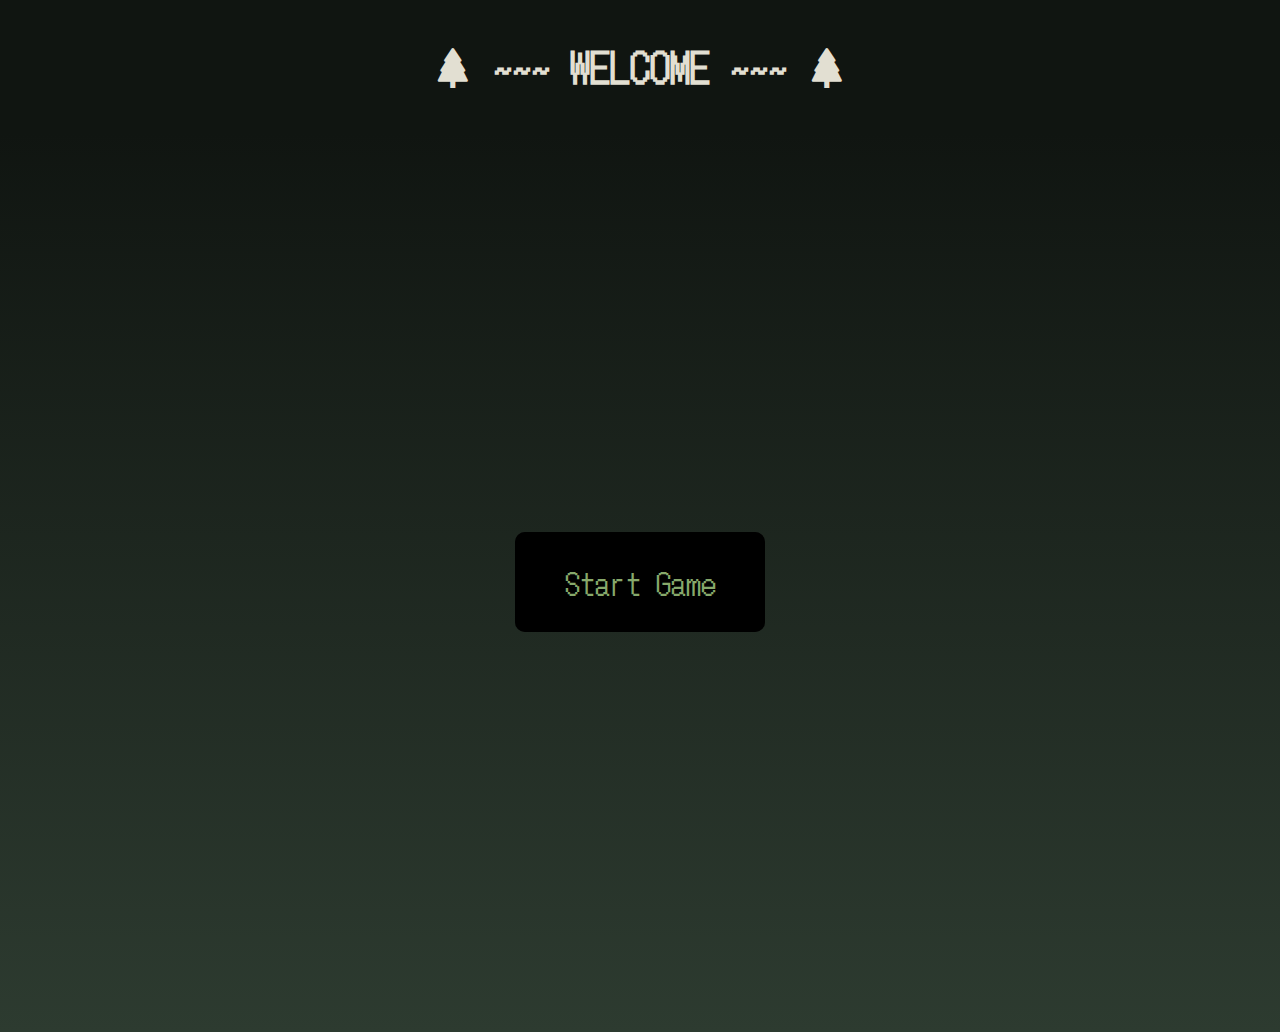
<file: index.html>
<!DOCTYPE html>
<html lang="en">
<head>
    <meta charset="UTF-8">
    <meta name="viewport" content="width=device-width, initial-scale=1.0">
    <link rel="preconnect" href="https://fonts.googleapis.com">
    <link rel="preconnect" href="https://fonts.gstatic.com" crossorigin>
    <link href="https://fonts.googleapis.com/css2?family=DotGothic16&family=Noto+Sans:ital,wght@0,100..900;1,100..900&display=swap" rel="stylesheet">
    <link rel="stylesheet" href="https://cdn.jsdelivr.net/npm/bootstrap-icons@1.11.3/font/bootstrap-icons.min.css">
    <link rel="stylesheet" href="css/style.css">
    <title>Color Game</title>
</head>
<body>
    <main class="background">
        <div class="container header-text">
            <h1 class="font">
                <i class="bi bi-tree-fill"></i>
                ~~~ WELCOME ~~~
                <i class="bi bi-tree-fill"></i>
            </h1>
        </div>
        <div class="container inner">
            <a href="game.html">
                <button class="glow-on-hover font" type="button">Start Game</button>
            </a>
        </div>
    </main>
</body>
</html>
</file>
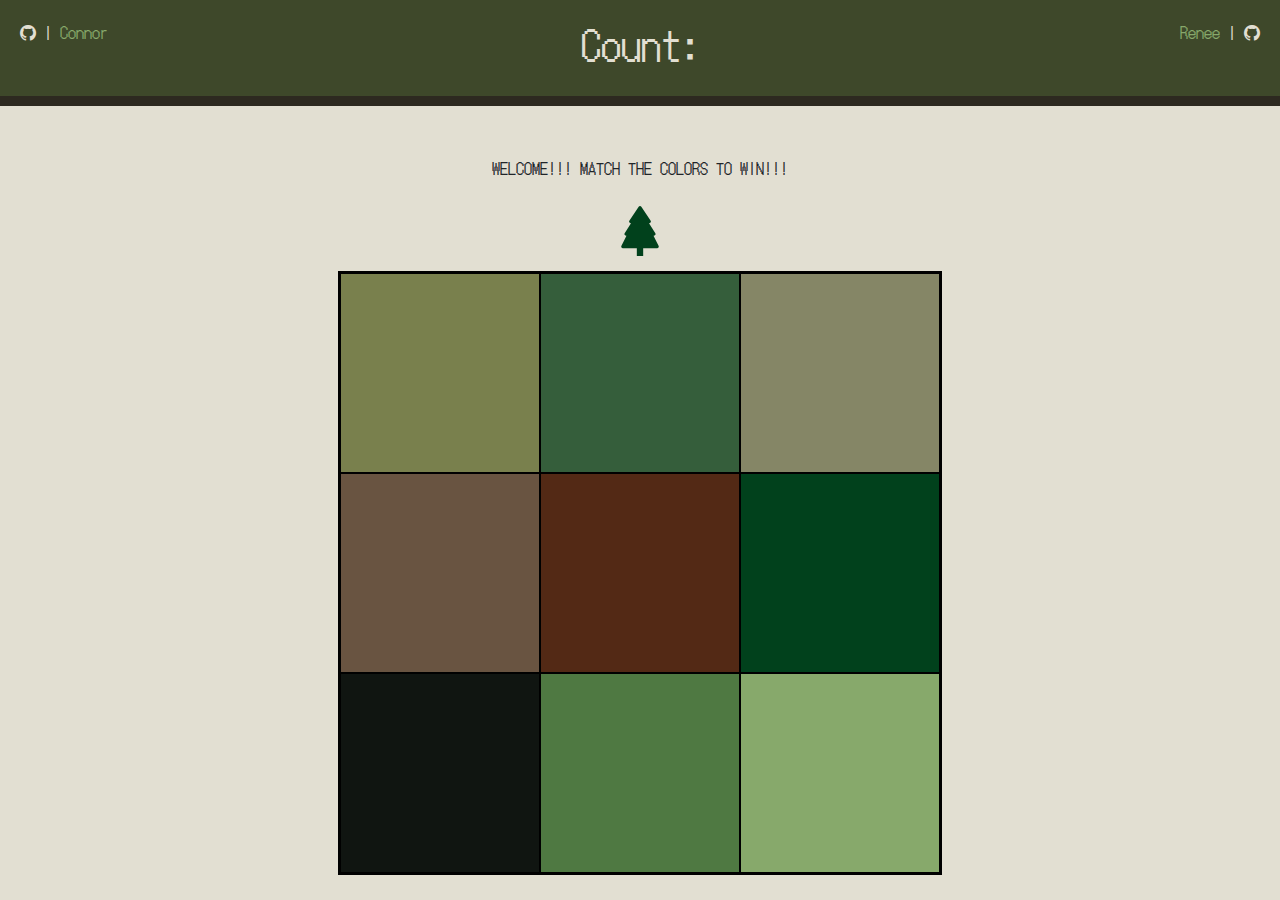
<file: game.html>
<!DOCTYPE html>
<html lang="en">
<head>
    <meta charset="UTF-8">
    <meta name="viewport" content="width=device-width, initial-scale=1.0">
    <link rel="preconnect" href="https://fonts.googleapis.com">
    <link rel="preconnect" href="https://fonts.gstatic.com" crossorigin>
    <link href="https://fonts.googleapis.com/css2?family=DotGothic16&family=Noto+Sans:ital,wght@0,100..900;1,100..900&display=swap" rel="stylesheet">
    <link href="https://cdn.jsdelivr.net/npm/bootstrap@5.3.3/dist/css/bootstrap.min.css" rel="stylesheet" integrity="sha384-QWTKZyjpPEjISv5WaRU9OFeRpok6YctnYmDr5pNlyT2bRjXh0JMhjY6hW+ALEwIH" crossorigin="anonymous">
    <link rel="stylesheet" href="https://cdn.jsdelivr.net/npm/bootstrap-icons@1.11.3/font/bootstrap-icons.min.css">
    <link rel="stylesheet" href="css/style.css">
    <title>Color Game</title>
</head>
<body>
    <header class="header" id="header">
        <div class="row text-center">
            <div class="col text-start">
                <i class="bi bi-github"></i>
                | <a href="https://github.com/wconnorhanson" class="link" target="_blank">Connor</a>
            </div>
            <div class="col">
                <h1 class="count" id="count">Count: <span id="countDisplay"></span></h1>
            </div>
            <div class="col text-end">
                <p>
                    <a href="https://github.com/LanaReneeP" class="link" target="_blank">Renee</a> |
                    <i class="bi bi-github"></i>
                </p>
            </div>
        </div>
    </header>
    <main class="main" id="main">
        <p class="text-uppercase text-center font">welcome!!! match the colors to win!!!</p>
        <div class="container text-center">
            <a href="index.html" class="icon">
                <i class="bi bi-tree-fill"></i>
            </a>
        </div>
        <div class="row justify-content-center">
            <div class="game-board" id="gameBoard">
                <div class="box" id="box1"></div>
                <div class="box" id="box2"></div>
                <div class="box" id="box3"></div>
                <div class="box" id="box4"></div>
                <div class="box" id="box5"></div>
                <div class="box" id="box6"></div>
                <div class="box" id="box7"></div>
                <div class="box" id="box8"></div>
                <div class="box" id="box9"></div>
            </div>
        </div>
    </main>

    <script src="https://cdn.jsdelivr.net/npm/bootstrap@5.3.3/dist/js/bootstrap.bundle.min.js" integrity="sha384-YvpcrYf0tY3lHB60NNkmXc5s9fDVZLESaAA55NDzOxhy9GkcIdslK1eN7N6jIeHz" crossorigin="anonymous"></script>
    <script src="js/app.js"></script>
</body>
</html>
</file>
<file: css/style.css>
* {box-sizing: border-box;}

:root {
    --prim: #E2dfd2;
    --sec: #69573b;
    --green: #3e482a;
    --brown: #2d2920;

    --box1: #79804D;
    --box2: #355E3B;
    --box3: #858666;
    --box4: #695441;
    --box5: #532915;
    --box6: #01411C;
    --box7: #101511;
    --box8: #4F7942;
    --box9: #87A96B;
}

body {
    background-color: var(--prim);
    padding: 0;
    margin: 0;
}

.header {
    margin-bottom: 50px;
    text-align: center;
    color: var(--prim);
    background-color: var(--green);
    padding: 20px;
    border-bottom: 10px solid var(--brown);
    font-family: "DotGothic16", sans-serif;
    font-weight: 500;
}

.game-board {
    padding: 0px;
    height: 604px;
    width: 604px;
    display: flex;
    flex-wrap: wrap;
    border: 2px solid black;
}

.box {
    height: 200px;
    width: 200px;
    border: 1px solid black;
}

.inner {
    margin: 0;
    padding: 0;
    width: 100%;
    height: 100vh;
    display: flex;
    flex-direction: row;
    justify-content: center;
    align-items: center;
    background: linear-gradient(0deg, #2d3b30, #101511);
    text-decoration: none;
}

.glow-on-hover {
    width: 250px;
    height: 100px;
    border: none;
    outline: none;
    color: var(--box9);
    background: #111;
    cursor: pointer;
    position: relative;
    z-index: 0;
    border-radius: 10px;
    font-size: 30px;
}

.glow-on-hover:before {
    content: '';
    background: linear-gradient(50deg, #013902, #035003, #026704, #007C05, #013902);
    position: absolute;
    top: -2px;
    left:-2px;
    background-size: 400%;
    z-index: -1;
    filter: blur(5px);
    width: calc(100% + 4px);
    height: calc(100% + 4px);
    animation: glowing 20s linear infinite;
    opacity: 0;
    transition: opacity .3s ease-in-out;
    border-radius: 10px;
}

.glow-on-hover:active {
    color: #000;
}

.glow-on-hover:active:after {
    background: transparent;
}

.glow-on-hover:hover:before {
    opacity: 1;
}

.glow-on-hover:after {
    z-index: -1;
    content: '';
    position: absolute;
    width: 100%;
    height: 100%;
    background: black;
    left: 0;
    top: 0;
    border-radius: 10px;
}

@keyframes glowing {
    0% { background-position: 0 0; }
    50% { background-position: 400% 0; }
    100% { background-position: 0 0; }
}

.icon {
    font-size: 50px;
    color: var(--box6);
}

.icon:hover {
    color: var(--box9)
}

.header-text {
    text-align: center;
    color: var(--prim);
    background-color: var(--box7);
    padding: 10px;
    font-size: 20px;
}

.link {
    text-decoration: none;
    color: var(--box9);
}

.link:hover{
    color: #0BDA51;
}

.font {
    font-family: "DotGothic16", sans-serif;
}
</file>
